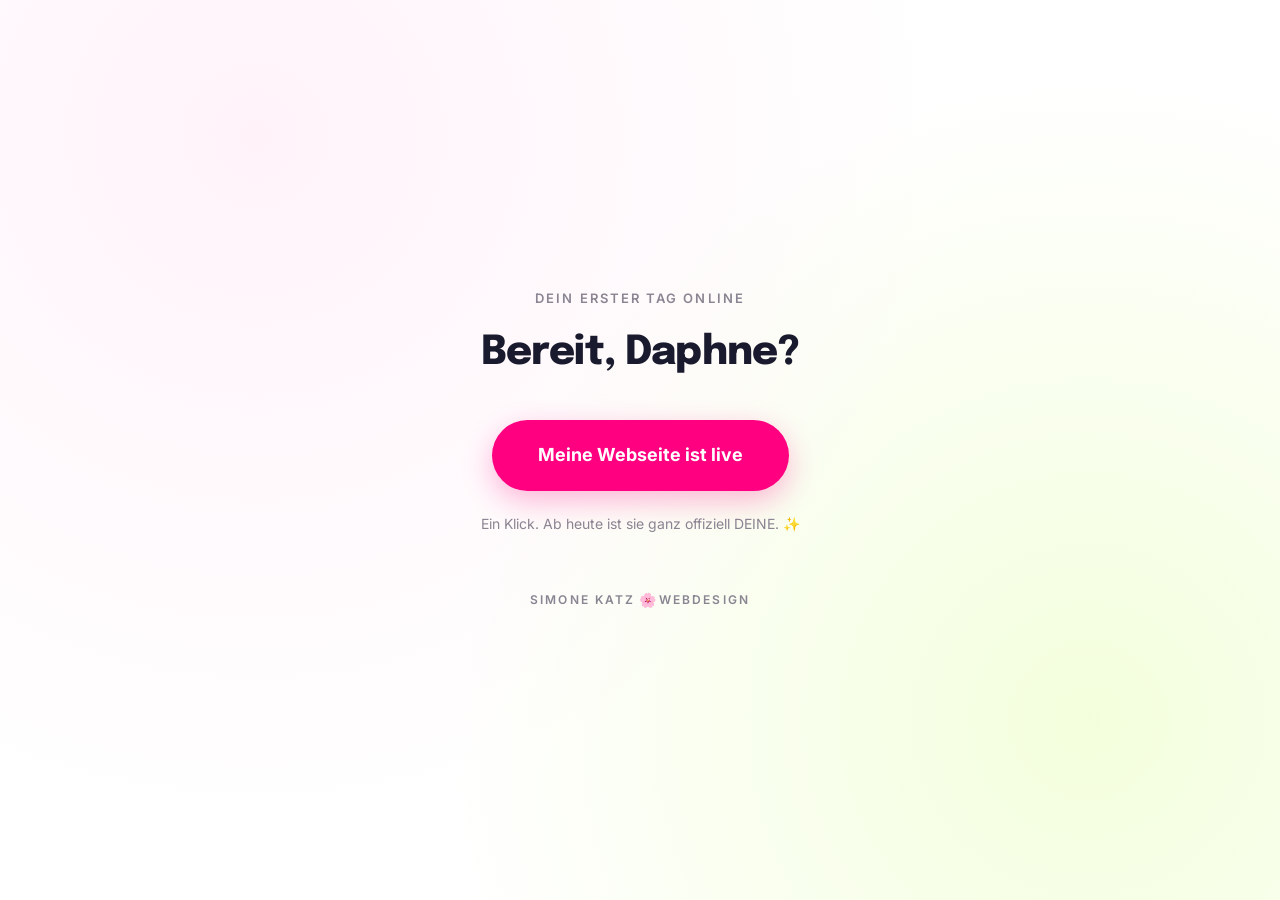
<file: daphne/index.html>
<!doctype html>
<html lang="de">
<head>
<meta charset="utf-8">
<meta name="viewport" content="width=device-width, initial-scale=1">
<meta name="robots" content="noindex, nofollow">
<title>Dein erster Tag online</title>
<link rel="preconnect" href="https://fonts.googleapis.com">
<link rel="preconnect" href="https://fonts.gstatic.com" crossorigin>
<link href="https://fonts.googleapis.com/css2?family=Epilogue:wght@500;700;800;900&family=Inter:wght@400;600;700;800&display=swap" rel="stylesheet">
<link rel="stylesheet" href="../tool/stil.css">
</head>
<body>

<script>
/* ============================================================
   DAPHNE BESTE  ·  KOSMETIK DAPHNE BESTE
   Stand 23.10.2026, von Simone freigegeben.
   Geschafft → Laptop → Zahlen → Danke (ohne Ausblick, ohne PDF), Schlusswort B freigegeben. Offen: Datum = Umstell-Tag prüfen.
   ============================================================ */

window.KUNDIN = {

  vorname: 'Daphne',
  firma: 'Kosmetik Daphne Beste',
  /* Umstell-Tag laut Plan: Zoom Do 29.10.2026, am Tag selbst prüfen */
  datum: '29. Oktober 2026',

  /* Link geht erst nach der DNS-Umstellung, danach einmal anklicken */
  domain: 'daphne-beste.de',
  domainLink: 'https://daphne-beste.de/',

  knopfText: 'Meine Webseite ist live',
  startHinweis: 'Ein Klick. Ab heute ist sie ganz offiziell DEINE. ✨',

  /* Simones Arbeitsplatz-Bühne, Daphnes Startseite (Stand 23.10.,
     Testadresse) perspektivisch in den Bildschirm eingepasst */
  hero: {
    bild: 'arbeitsplatz-v2.png',
    rahmen: false,
    name: 'KOSMETIK DAPHNE BESTE',
    satz: 'Deine Seite.\nAb heute für alle sichtbar.'
  },

  /* Wie bei Maria: „Stomp“ von The_Mountain (Pixabay) */
  musik: 'musik-anfang.mp3',
  musikSchluss: 'musik-schluss.mp3',
  musikLautstaerke: 0.5,

  /* TEIL 1 · Nur belegbare Zahlen, live auf der Seite geprüft 23.10.:
     „5,0 · über 50 Google-Bewertungen“, „20+ Jahre Erfahrung“,
     „0 € Hautberatung“, Termin-Knopf führt zur Online-Buchung (Salonkee).
     Keine genaue Bewertungsanzahl (Regel 6.10.). */
  hat: [
    { zahl: 50, anhang: '+', einheit: 'Google-Bewertungen, im Schnitt 5,0', sterne: true,
      text: 'Sie liest, wie es anderen Frauen bei dir ging.' },
    { zahl: 20, anhang: '+', einheit: 'Jahre Erfahrung',
      text: 'Sie spürt, dass ihre Haut bei dir in erfahrenen Händen ist.' },
    { zahl: 0, anhang: ' €', einheit: 'für die Hautberatung',
      text: 'Sie lernt dich kennen, bevor sie sich festlegt.' },
    { zahl: 24, anhang: '/7', einheit: 'online buchbar',
      text: 'Sie bucht rund um die Uhr, auch wenn du gerade arbeitest.' }
  ],

  hatSchluss: 'So entsteht Vertrauen, noch bevor ihr euch kennt.',

  /* Abgespeckt (Simone 23.10.2026): keine Folie 4 mit Ausblick,
     Daphne will selbst pflegen und nichts dazubuchen. */
  ohneAusblick: true,
  /* Kein „Als PDF speichern“ (Simone 23.10.) */
  ohnePdf: true,

  /* SCHLUSSWORT: Fassung B, von Simone gewählt 23.10.2026 */
  schlusswort: 'Danke für dein Vertrauen, Daphne!\nGanz viel Erfolg für dein Studio!'
};
</script>

<script src="../tool/werkzeug.js?v=20261023f"></script>
</body>
</html>
</file>
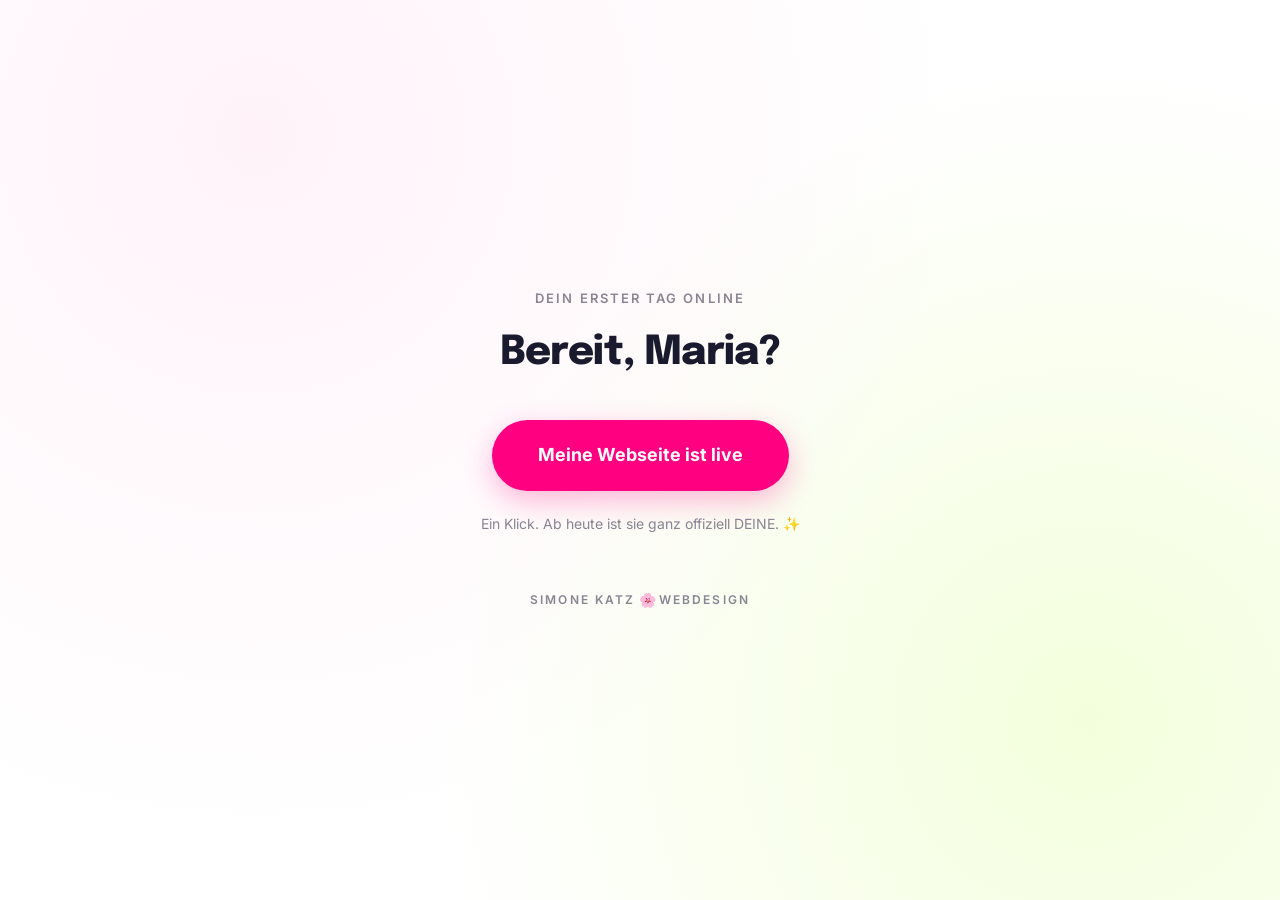
<file: maria/index.html>
<!doctype html>
<html lang="de">
<head>
<meta charset="utf-8">
<meta name="viewport" content="width=device-width, initial-scale=1">
<meta name="robots" content="noindex, nofollow">
<title>Dein erster Tag online</title>
<link rel="preconnect" href="https://fonts.googleapis.com">
<link rel="preconnect" href="https://fonts.gstatic.com" crossorigin>
<link href="https://fonts.googleapis.com/css2?family=Epilogue:wght@500;700;800;900&family=Inter:wght@400;600;700;800&display=swap" rel="stylesheet">
<link rel="stylesheet" href="../tool/stil.css">
</head>
<body>

<script>
/* ============================================================
   MARIA MOSCA  ·  MARY BEAUTY
   Hier drin steht ALLES, was diese Seite individuell macht.
   Für eine neue Kundin den Ordner VORLAGE kopieren und nur
   diesen Block austauschen. Am Aufbau ändert sich nie etwas.
   ============================================================ */

window.KUNDIN = {

  /* ---------- wer ---------- */
  vorname: 'Maria',
  firma: 'MARY BEAUTY',
  datum: '27. September 2026',

  /* ---------- ihre Adresse, direkt anklickbar ---------- */
  /* Echte Domain (Simone, 26.09.2026). Der Link funktioniert erst nach
     dem Domain-Umzug am 27.09.2026, danach einmal anklicken und prüfen. */
  domain: 'mary-beauty.com',
  domainLink: 'https://mary-beauty.com/',

  /* ---------- Startbildschirm ---------- */
  knopfText: 'Meine Webseite ist live',
  startHinweis: 'Ein Klick. Ab heute ist sie ganz offiziell DEINE. ✨',

  /* ---------- die Geburt der Seite ---------- */
  hero: {
    /* Bildschirmfoto der Startseite im gezeichneten Laptop.
       Das Mockup-Video ist bewusst raus (Simone, 19.09.2026):
       pro Kundin ein Video zu bauen ist zu aufwendig, und der
       dunkle Bildschirm-Moment funktioniert nur mit einem Bild. */
    /* Die ganze Szene: Schreibtisch, Tastatur, Hand, Tasse.
       Standbild aus Simones Mockup-Video (Sekunde 1,6).
       rahmen: false, weil der Laptop im Foto schon drin ist. */
    bild: 'arbeitsplatz.png',
    rahmen: false,
    /* Erst der Name groß, dann der Satz (Simone, 26.09.2026) */
    name: 'MARY BEAUTY',
    satz: 'Deine Seite.\nAb heute für alle sichtbar.'
  },

  /* ---------- Musik ----------
     Titel: „Stomp“ von The_Mountain (Pixabay), von Simone ausgewaehlt.
     Die Mitte ist bewusst herausgeschnitten, sie zog sich.
     musik        = Anfang, 3 Takte, läuft beim Klick zum Konfetti
     musikSchluss = Wirbel und der finale Klatscher, läuft unten
                    beim Schlusswort
     Auf jeden erkannten Schlag kommt ein Konfetti-Stoss.          */
  musik: 'musik-anfang.mp3',
  musikSchluss: 'musik-schluss.mp3',
  musikLautstaerke: 0.5,

  /* ============================================================
     TEIL 1  ·  MUT MACHEN
     Nur Zahlen, die belegbar sind.
     ============================================================ */

  /* Live geprüft am 26.09.2026: Google 15 (5,0), Beautinda 64 (5,0,
     „Top Rated"), 32 Leistungen mit Preis in der Preisliste der
     Webseite, Termin-Knopf führt zur Online-Buchung bei Beautinda.
     9 Looks laut Stand 24.09. */
  hat: [
    { zahl: 79, einheit: 'Bewertungen bei Beautinda und Google', sterne: true, siegel: 'Top Rated',
      text: 'Sie liest, wie es anderen Frauen bei dir ging. Überall im Schnitt 5,0.' },
    { zahl: 9, einheit: 'Looks auf deiner Webseite',
      text: 'Sie sieht vorher und nachher, was bei dir möglich ist.' },
    { zahl: 32, einheit: 'Leistungen mit Preis',
      text: 'Sie weiß vorher, was sie bekommt und was es kostet.' },
    { zahl: 24, anhang: '/7', einheit: 'online buchbar',
      text: 'Sie bucht rund um die Uhr, auch wenn du gerade arbeitest.' }
  ],

  hatSchluss: 'So entsteht Vertrauen, noch bevor ihr euch kennt.',

  /* ============================================================
     TEIL 2  ·  AUSBLICK
     Höchstens drei. Keine Preise. Steht bewusst ganz unten.
     ============================================================ */

  /* Folie 4, von Simone am 26.09.2026 freigegeben. Regeln dahinter:
     chronologisch, nur was Maria nicht selbst kann, nichts, was man
     „gleich hätte machen können". Marias Ziel: ACADEMY ausbauen.
     Anmeldeformular baut Simone kostenlos (war schon besprochen). */
  texte: {
    t3: 'Dein nächstes Kapitel',
    v3: 'Die MARY BEAUTY ACADEMY ist der nächste große Schritt. Workshop für Workshop. Bin natürlich gern mit dabei.'
  },

  /* Schlanke Fassung Z1 mit Effekt E3 (Simone, 26.09.2026). Die Details
     (Anmeldeformular kostenlos, Termine, Werbeseite, Mail) erzählt
     Simone im Abschlussgespräch, nicht auf der Folie. */
  ausblickStil: 'projekte',
  ausblickKicker: 'Die nächsten Projekte',
  ausblick: [
    { gross: true, wann: 'Sobald die Termine stehen', titel: 'Die ACADEMY auf deiner Seite',
      warum: 'Strategie, Anmeldung und eine Seite, die für deine Workshops wirbt.' },
    { wann: 'In etwa drei Monaten', titel: 'Zahlen, ausgewertet',
      warum: 'Welche Suchbegriffe dir Kundinnen bringen, und wo die Texte nachgeschärft werden.' },
    { wann: 'Passend zur ACADEMY', titel: 'Ein Rechner für die ACADEMY',
      warum: 'Interessentinnen sehen selbst, was ihnen die Ausbildung bringt.' }
  ],

  /* Keine Signatur auf Folie 4 (Simone, 26.09.2026): Folie 5 trägt
     schon „Simone Katz🌸 / Webdesign", sonst doppelt. */

  /* ============================================================
     SCHLUSSWORT
     ============================================================ */

  /* Von Simone am 26.09.2026 gewählt (Fassung B + ihr eigener Schlusssatz) */
  schlusswort: 'Kleines Geheimnis zum Schluss, Maria:\nDie schönsten Seiten entstehen mit Kundinnen wie dir.\nDanke für dein Vertrauen, deine Fragen und\ndeinen Mut bei der ACADEMY-Seite.\nHat riesen Spaß gemacht mit dir!\nGanz viel Erfolg für MARY BEAUTY!'
};
</script>

<script src="../tool/werkzeug.js?v=20260927b"></script>
</body>
</html>
</file>
<file: tool/stil.css>
/* ============================================================
   Dein erster Tag online — Aussehen
   Einmal gebaut, danach nicht mehr anfassen.
   Farben aus Simones Preis-Spickzettel (Pink / Lime / Mitternacht).

   Jedes bewegte Element hat hier einen Zweck:
   - Konfetti + Kirschblüten: der Moment, selbst ausgelöst
   - Zeitleiste füllt sich: der Weg wird sichtbar
   - Zahlen zählen hoch: das Gebündelte wächst vor den Augen
   - Ausblick zum Aufklappen: die Kundin entscheidet, was sie liest
   ============================================================ */

:root {
  --pink: #FF0080;
  --pink-hell: #FFF3F9;
  --pink-rand: #F6D3E6;
  --lime: #C6FF3D;
  --lime-hell: #F3FFDC;
  --nacht: #1A1A2E;
  --nacht-weich: #33334A;
  --grau: #5E5A66;
  --grau-hell: #8A8592;
  --papier: #FFFFFF;
  /* Fast weiß mit einem Hauch Mitternacht, bewusst KEIN Nude/Beige (Simone, 19.09.2026: "zu brav") */
  --papier-kuehl: #F8F8FB;
  --rand: #E6E6EE;

  /* Schrift: Epilogue für alles Große, Inter für Fließtext.
     Von Simone am 19.09.2026 aus 33 Schriften ausgewählt.
     Gabarito war ihr zu brav, Epilogue hat mehr Charakter. */
  --schrift-titel: 'Epilogue', 'Trebuchet MS', sans-serif;
  --schrift-text: 'Inter', -apple-system, BlinkMacSystemFont, 'Segoe UI', sans-serif;

  /* Zeiten des Laptop-Auftritts. Über den Regler-Kasten einstellbar
     (Vorschau mit ?regler an der Adresse), danach hier festschreiben. */
  /* Von Simone am 20.09.2026 über den Regler-Kasten eingestellt */
  --t-heran: 4.75s;       /* wie lange der Laptop von hinten nach vorn braucht */
  --t-wach-ab: 2.25s;     /* wann die Seite im Bildschirm erwacht */
  --t-wach: 1.5s;         /* wie lange das Erwachen dauert */
  --t-glanz-ab: 3s;       /* wann der Lichtstreifen kommt */
  --t-name-ab: 4.5s;     /* wann der Firmenname neben dem Laptop kommt */
  --t-satz-ab: 6s;     /* wann Strich und Satz darunter kommen */

  /* Wie lange eine Folie in die nächste überblendet.
     Simone am 20.09.2026: der Wechsel dauerte "viel zu lange".
     Vorher 1,1s, von ihr selbst auf 0,55s gezogen. */
  --t-wechsel: 0.7s;
}

* { box-sizing: border-box; margin: 0; padding: 0; }

/* Es ist ein Film, keine Seite (Simone, 20.09.2026). Gescrollt wird
   nichts mehr, die Folien blenden übereinander. */
html, body { height: 100%; overflow: hidden; }

body {
  font-family: var(--schrift-text);
  color: var(--nacht);
  background: var(--papier);
  line-height: 1.6;
  -webkit-font-smoothing: antialiased;
}

/* Alles Grosse trägt Epilogue, der Fliesstext bleibt ruhig */
.start-satz,
.jubel-satz,
.jubel-firma,
.block-titel,
.hat-zahl,
.hat-schluss,
.idee-titel,
.schluss-text,
.schluss-name {
  font-family: var(--schrift-titel);
}

/* ============================================================
   Konfetti-Leinwand und fallende Kirschblüten
   ============================================================ */

#konfetti {
  position: fixed;
  inset: 0;
  width: 100%;
  height: 100%;
  pointer-events: none;
  z-index: 60;
}

/* Dauerhaft fallende Kirschblüten im Hintergrund sind bewusst raus
   (Simone, 19.09.2026): eine einzelne Blüte, die vorbeisegelt, wirkt
   zufällig statt festlich. Blüten fliegen nur noch im Konfetti mit. */

/* ============================================================
   Fortschrittsbalken oben: zeigt, die wievielte Folie läuft
   ============================================================ */

#fortschritt {
  position: fixed;
  top: 0;
  left: 0;
  height: 4px;
  width: 0;
  background: linear-gradient(90deg, var(--pink), var(--lime));
  z-index: 70;
  transition: width 0.5s cubic-bezier(0.22, 0.61, 0.36, 1);
}

/* ============================================================
   Startbildschirm
   ============================================================ */

#start {
  position: relative;
  z-index: 2;
  min-height: 100vh;
  min-height: 100dvh;
  display: flex;
  flex-direction: column;
  align-items: center;
  justify-content: center;
  text-align: center;
  padding: 48px 16px;
  background:
    radial-gradient(circle at 20% 15%, var(--pink-hell) 0%, transparent 55%),
    radial-gradient(circle at 85% 80%, var(--lime-hell) 0%, transparent 50%),
    var(--papier);
}

#start.weg { display: none; }

.start-blume {
  font-size: 44px;
  line-height: 1;
  margin-bottom: 28px;
  animation: wippen 3.4s ease-in-out infinite;
}

/* Simones Marke, signiert den Startbildschirm unten.
   Eine Kirschblüte allein erkennt niemand als ihr Zeichen,
   erst mit Name und Leistung daneben wird sie lesbar. */
.start-marke {
  margin-top: 54px;
  font-size: 12px;
  font-weight: 600;
  letter-spacing: 0.18em;
  text-transform: uppercase;
  color: var(--grau-hell);
  white-space: nowrap;
}

.start-marke .blume {
  font-size: 14px;
  letter-spacing: 0;
  margin: 0 3px;
  vertical-align: -1px;
}

@keyframes wippen {
  0%, 100% { transform: translateY(0) rotate(-4deg); }
  50%      { transform: translateY(-9px) rotate(4deg); }
}

.start-zeile {
  font-size: 13px;
  font-weight: 600;
  letter-spacing: 0.16em;
  text-transform: uppercase;
  color: var(--grau-hell);
  margin-bottom: 20px;
}

.start-satz {
  font-size: clamp(24px, 5.2vw, 40px);
  font-weight: 800;
  letter-spacing: -0.02em;
  line-height: 1.22;
  text-wrap: balance;
  max-width: 17ch;
  margin-bottom: 42px;
}

.knopf-los {
  position: relative;
  display: inline-block;
  font: inherit;
  font-size: 18px;
  font-weight: 700;
  color: #FFFFFF;
  background: var(--pink);
  border: 0;
  border-radius: 999px;
  padding: 21px 46px;
  cursor: pointer;
  box-shadow: 0 10px 30px rgba(255, 0, 128, 0.28);
  transition: transform 0.18s ease, box-shadow 0.18s ease;
}

/* Pulsierender Ring: zeigt, dass hier geklickt werden will */
.knopf-los::after {
  content: '';
  position: absolute;
  inset: -6px;
  border-radius: 999px;
  border: 2px solid var(--pink);
  opacity: 0;
  animation: puls 2.4s ease-out infinite;
  pointer-events: none;
}

@keyframes puls {
  0%   { transform: scale(0.96); opacity: 0.7; }
  70%  { transform: scale(1.14); opacity: 0; }
  100% { opacity: 0; }
}

.knopf-los:hover,
.knopf-los:focus-visible {
  transform: translateY(-2px);
  box-shadow: 0 14px 36px rgba(255, 0, 128, 0.36);
}

.knopf-los:active { transform: translateY(0); }

.start-hinweis {
  font-size: 14px;
  color: var(--grau-hell);
  margin-top: 22px;
}

/* ============================================================
   Seite nach dem Klick
   ============================================================ */

#seite[hidden] { display: none; }
#seite { position: fixed; inset: 0; z-index: 2; }

.bahn {
  max-width: 740px;
  margin: 0 auto;
  padding: 0 20px;
}

/* ============================================================
   Die Folien: liegen übereinander, immer nur eine ist zu sehen.
   Der Wechsel blendet weich, nie hart (Simone, 19.09.2026).
   ============================================================ */

/* Mittig, aber nie oben abgeschnitten: Ist der Inhalt höher als der
   Bildschirm, beginnt er oben (margin auto statt align-items center,
   gefunden 26.09.2026, Überschrift auf Folie 3 war abgeschnitten). */
.folie > * { margin-top: auto; margin-bottom: auto; }

.folie {
  position: absolute;
  inset: 0;
  display: flex;
  align-items: flex-start;
  justify-content: center;
  overflow-y: auto;
  opacity: 0;
  visibility: hidden;
  transform: translateY(22px);
  transition: opacity var(--t-wechsel) cubic-bezier(0.22, 0.61, 0.36, 1),
              transform var(--t-wechsel) cubic-bezier(0.22, 0.61, 0.36, 1),
              visibility 0s linear var(--t-wechsel);
}

.folie.aktiv {
  opacity: 1;
  visibility: visible;
  transform: none;
  transition: opacity var(--t-wechsel) cubic-bezier(0.22, 0.61, 0.36, 1),
              transform var(--t-wechsel) cubic-bezier(0.22, 0.61, 0.36, 1),
              visibility 0s;
}

/* Etwas Luft unten, damit die Steuerleiste nichts verdeckt */
.folie-innen {
  width: 100%;
  padding: 40px 0 104px;
}

.folie--jubel  { background: radial-gradient(circle at 50% 0%, var(--pink-hell) 0%, transparent 64%), var(--papier); text-align: center; }
.folie--buehne { background: var(--nacht); }
.folie--nacht  { background: var(--nacht); color: #FFFFFF; }
.folie--hell   { background: var(--papier-kuehl); }
.folie--schluss{ background: var(--papier); text-align: center; }

/* ============================================================
   Jubel-Kopf
   ============================================================ */

/* Die erste Folie zeigt bewusst NUR "Geschafft" (Simone, 19.09.2026).
   Der Laptop kommt als eigene Folie danach. */

.jubel-datum {
  font-size: 13px;
  font-weight: 600;
  letter-spacing: 0.16em;
  text-transform: uppercase;
  color: var(--pink);
  margin-bottom: 18px;
}

.jubel-satz {
  font-size: clamp(38px, 10vw, 96px);
  font-weight: 800;
  letter-spacing: -0.03em;
  line-height: 1.1;
  text-wrap: balance;
  margin: 0 auto 16px;
  max-width: 14ch;
}

/* Schlag auf den Takt: sitzt genau auf jedem Klatscher der Musik */
.jubel-satz.schlag { animation: schlag 0.3s cubic-bezier(0.3, 1.4, 0.4, 1); }

@keyframes schlag {
  0%   { transform: scale(1); }
  32%  { transform: scale(1.055); }
  100% { transform: scale(1); }
}

/* Firmenname schreibt sich Buchstabe für Buchstabe */
.jubel-firma {
  font-size: clamp(20px, 4.4vw, 34px);
  font-weight: 700;
  letter-spacing: 0.04em;
  color: var(--nacht);
  text-wrap: balance;
  max-width: 26ch;
  margin: 0 auto;
  min-height: 1.6em;
}

.jubel-firma .buchstabe {
  opacity: 0;
  animation: auftauchen 0.4s ease forwards;
}

@keyframes auftauchen {
  from { opacity: 0; transform: translateY(8px); }
  to   { opacity: 1; transform: none; }
}

.jubel-cursor {
  display: inline-block;
  width: 2px;
  height: 1em;
  background: var(--pink);
  vertical-align: text-bottom;
  animation: blinken 0.9s step-end infinite;
}

@keyframes blinken { 50% { opacity: 0; } }

.jubel-adresse {
  display: inline-block;
  margin-top: 30px;
  font-size: 15px;
  font-weight: 600;
  color: var(--nacht);
  text-decoration: none;
  border-bottom: 2px solid var(--lime);
  padding-bottom: 3px;
  transition: color 0.18s ease, border-color 0.18s ease;
}

.jubel-adresse:hover { color: var(--pink); border-bottom-color: var(--pink); }

/* ============================================================
   Die Geburt der Seite: der Laptop fährt heran
   Dunkle Bühne (Simone, 19.09.2026): auf Weiß wirkte er flach.
   Leitet ausserdem sauber in die nächste Folie über, die ebenfalls
   dunkel ist.
   ============================================================ */

.geraet {
  position: relative;
  perspective: 1800px;
  margin: 0 auto;
  max-width: none;
  min-height: 100vh;
  min-height: 100dvh;
  /* Text links, Laptop rechts (Simone, 19.09.2026). Am Handy untereinander. */
  display: flex;
  flex-direction: row-reverse;
  align-items: center;
  justify-content: center;
  gap: 3vw;
  padding: 16px 3vw;
}

/* Die Geburt der Seite, in drei Stufen (Simone, 19.09.2026: "mehr Dramatik"):
   1. Der Laptop steht klein und weit hinten und fährt nach vorn
   2. Dabei klappt der Deckel auf, der Bildschirm bleibt noch dunkel
   3. Erst vorne angekommen erwacht die Seite, dann der Lichtstreifen */

.laptop {
  position: relative;
  margin: 0;
  transform: scale(0.34) translateY(120px);
  opacity: 0;
  filter: blur(7px);
  transform-style: preserve-3d;
  will-change: transform, opacity, filter;
}

/* Kommt klein, unscharf und weit hinten herein und fährt langsam
   nach vorn, bis sie scharf und groß davorsteht. */
.laptop.auf {
  animation: heranfahren var(--t-heran) cubic-bezier(0.16, 0.84, 0.22, 1) forwards;
}

@keyframes heranfahren {
  0%   { transform: scale(0.34) translateY(120px); opacity: 0; filter: blur(7px); }
  22%  { opacity: 1; }
  70%  { filter: blur(1.5px); }
  100% { transform: scale(1) translateY(0); opacity: 1; filter: blur(0); }
}

/* Das Aufklappen des Deckels ist bewusst raus (Simone, 19.09.2026):
   Es las sich als "fährt von unten hoch" und übertönte das
   Heranfahren. Jetzt gibt es nur noch EINE Bewegung. */
.laptop-deckel {
  position: relative;
  border-radius: 14px 14px 4px 4px;
  padding: 11px 11px 26px;
  background: linear-gradient(165deg, #2A2A42 0%, var(--nacht) 58%, #101021 100%);
  box-shadow: 0 34px 78px rgba(0, 0, 0, 0.45);
}

/* Die Seite erwacht MITTEN im Heranfahren, nicht danach.
   Sonst steht der dunkle Bildschirm zu lange still (Simone, 19.09.2026). */
.laptop-schirm video,
.laptop-schirm img { opacity: 0; }

.laptop.auf .laptop-schirm video,
.laptop.auf .laptop-schirm img {
  animation: erwachen var(--t-wach) ease var(--t-wach-ab) forwards;
}

@keyframes erwachen {
  from { opacity: 0; }
  to   { opacity: 1; }
}

/* Kamerapunkt oben mittig */
.laptop-deckel::before {
  content: '';
  position: absolute;
  top: 5px;
  left: 50%;
  transform: translateX(-50%);
  width: 5px;
  height: 5px;
  border-radius: 50%;
  background: #4A4A63;
}

/* Markenschriftzug unter dem Bildschirm */
.laptop-deckel::after {
  content: 'simone katz';
  position: absolute;
  bottom: 7px;
  left: 50%;
  transform: translateX(-50%);
  font-size: 9px;
  font-weight: 600;
  letter-spacing: 0.24em;
  color: rgba(255, 255, 255, 0.28);
}

.laptop-schirm {
  position: relative;
  aspect-ratio: 16 / 10;
  border-radius: 6px;
  overflow: hidden;
  background: #000000;
}

.laptop-schirm video,
.laptop-schirm img {
  width: 100%;
  height: 100%;
  object-fit: cover;
  display: block;
}

/* Ein Lichtstreifen wischt einmal über den Bildschirm */
.laptop-glanz {
  position: absolute;
  inset: 0;
  pointer-events: none;
  background: linear-gradient(105deg, transparent 38%, rgba(255, 255, 255, 0.4) 50%, transparent 62%);
  transform: translateX(-120%);
}

.laptop.auf .laptop-glanz {
  animation: wischen 1.4s ease-out var(--t-glanz-ab) 1;
}

@keyframes wischen {
  to { transform: translateX(120%); }
}

.laptop-fuss {
  height: 13px;
  margin: 0 -22px;
  border-radius: 0 0 13px 13px;
  background: linear-gradient(180deg, #24243A 0%, #14142A 100%);
  box-shadow: 0 16px 34px rgba(0, 0, 0, 0.4);
}

.laptop-fuss::after {
  content: '';
  position: absolute;
  left: 50%;
  transform: translateX(-50%);
  bottom: 6px;
  width: 88px;
  height: 4px;
  border-radius: 0 0 6px 6px;
  background: #0C0C1C;
}

.laptop.auf .laptop-fuss { animation: auftauchen 0.6s ease 1.4s forwards; }

/* Der Text kommt erst, wenn der Laptop steht, und ganz sanft. */
.laptop.auf ~ .laptop-untertitel {
  animation: textkommt 1.6s cubic-bezier(0.22, 0.61, 0.36, 1) forwards;
  animation-delay: calc(var(--t-heran) - 0.4s);
}

@keyframes textkommt {
  from { opacity: 0; transform: translateY(14px); }
  to   { opacity: 1; transform: none; }
}

/* Liegt auf der abgedunkelten Fläche des Fotos, damit das Bild die
   volle Bildschirmhöhe bekommt (Simone, 19.09.2026). */
/* Bewusst zweite Geige: Der Star ist die Webseite im Laptop
   (Simone, 19.09.2026). Lauter als vorher, aber nie lauter als das Bild. */
/* Erst das Bild, dann der Text (Simone, 19.09.2026). */
.laptop-untertitel {
  opacity: 0;
  flex: 0 1 23%;
  min-width: 0;
  margin: 0;
  text-align: left;
  font-size: clamp(16px, 1.45vw, 23px);
  font-weight: 600;
  line-height: 1.45;
  color: rgba(255, 255, 255, 0.82);
  /* Nie ein einzelnes Wort allein in der letzten Zeile (Simones Regel) */
  text-wrap: balance;
}

/* Variante B mit Strich (Simone, 26.09.2026): Name groß in Lime,
   kurzer pinker Strich, Satz in Weiß. Der Name kommt zuerst,
   Strich und Satz folgen zügig. */
.laptop-untertitel.gestuft { flex-basis: 30%; }
.laptop.auf ~ .laptop-untertitel.gestuft { animation: none; opacity: 1; }

.lu-name,
.lu-strich,
.lu-satz { display: block; opacity: 0; }

.lu-name {
  font-family: var(--schrift-titel);
  font-weight: 900;
  font-size: clamp(30px, 4.4vw, 74px);
  line-height: 1;
  letter-spacing: -0.01em;
  color: var(--lime);
}

.lu-strich {
  width: 48px;
  height: 4px;
  margin: 0.55em 0 0.5em;
  background: var(--pink);
  font-size: clamp(16px, 2vw, 30px);
}

/* Satz in der ruhigen Textschrift, damit der Name vorn steht
   (Simone, 26.09.2026, Variante 2). Zeilenumbruch per \n in hero.satz. */
.lu-satz {
  font-family: var(--schrift-text);
  font-weight: 600;
  white-space: pre-line;
  font-size: clamp(16px, 2vw, 30px);
  line-height: 1.3;
  color: #FFFFFF;
  text-wrap: balance;
}

.laptop.auf ~ .laptop-untertitel .lu-name {
  animation: textkommt 1.1s cubic-bezier(0.22, 0.61, 0.36, 1) forwards;
  animation-delay: var(--t-name-ab);
}
.laptop.auf ~ .laptop-untertitel .lu-strich {
  animation: textkommt 0.6s ease forwards;
  animation-delay: calc(var(--t-satz-ab) - 0.1s);
}
.laptop.auf ~ .laptop-untertitel .lu-satz {
  animation: textkommt 1.1s cubic-bezier(0.22, 0.61, 0.36, 1) forwards;
  animation-delay: var(--t-satz-ab);
}

/* Material mit eigenem Geräterahmen (Mockup-Video):
   unser Laptop fällt weg, das Aufklappen bleibt. */
.laptop.ohne-rahmen .laptop-deckel {
  padding: 0;
  background: transparent;
  border-radius: 16px;
  box-shadow: 0 30px 70px rgba(26, 26, 46, 0.26);
  overflow: hidden;
}

.laptop.ohne-rahmen .laptop-deckel::before,
.laptop.ohne-rahmen .laptop-deckel::after,
.laptop.ohne-rahmen .laptop-fuss { display: none; }

.laptop.ohne-rahmen .laptop-deckel {
  display: flex;
  justify-content: center;
}

.laptop.ohne-rahmen .laptop-schirm {
  display: inline-block;
  position: relative;
  aspect-ratio: auto;
  border-radius: 16px;
  background: var(--nacht);
}

/* Weicher Übergang nach Mitternacht an ALLEN Kanten (Simone, 19.09.2026).
   Oben verschwindet dadurch der fremde Rohr-Hintergrund, links läuft die
   harte Schnittkante aus. Gelöst über eine Maske direkt am Bild, damit
   die Ränder immer exakt am Foto sitzen. */
.laptop.ohne-rahmen .laptop-schirm video,
.laptop.ohne-rahmen .laptop-schirm img {
  -webkit-mask-image:
    linear-gradient(to bottom, transparent 0%, #000 20%, #000 80%, transparent 100%),
    linear-gradient(to right, transparent 0%, #000 16%, #000 94%, transparent 100%);
  -webkit-mask-composite: source-in;
  mask-image:
    linear-gradient(to bottom, transparent 0%, #000 20%, #000 80%, transparent 100%),
    linear-gradient(to right, transparent 0%, #000 16%, #000 94%, transparent 100%);
  mask-composite: intersect;
}

/* Beim Mockup-Video gibt es keine schwarze Bildschirmfläche, in die
   hinein die Seite erwachen könnte. Ohne diese Regel entsteht dort
   ein weißes Loch, statt Dunkelheit (gefunden 19.09.2026).
   Deshalb ist das Material hier von Anfang an sichtbar, die Dramatik
   trägt allein das Heranfahren. */
.laptop.ohne-rahmen .laptop-schirm video,
.laptop.ohne-rahmen .laptop-schirm img {
  opacity: 1;
  animation: none !important;
}

/* Das Foto muss IMMER ganz zu sehen sein, mit Tastatur und Hand
   (Simone, 19.09.2026). Deshalb an die Bildschirmhöhe gebunden,
   nicht an die Breite. Sonst läuft es unten aus dem Bild. */
.laptop.ohne-rahmen .laptop-schirm video,
.laptop.ohne-rahmen .laptop-schirm img {
  height: auto;
  max-height: 100vh;
  max-height: 100dvh;
  width: auto;
  max-width: 100vw;
  margin: 0 auto;
  object-fit: contain;
}

/* ============================================================
   Abschnitte allgemein
   ============================================================ */

.block-nummer {
  display: inline-block;
  font-size: 12px;
  font-weight: 700;
  letter-spacing: 0.14em;
  text-transform: uppercase;
  color: var(--pink);
  margin-bottom: 10px;
}

.folie--nacht .block-nummer { color: var(--lime); }

.block-titel {
  font-size: clamp(23px, 4.6vw, 32px);
  font-weight: 800;
  letter-spacing: -0.02em;
  line-height: 1.22;
  text-wrap: balance;
  margin-bottom: 10px;
}

.block-vorspann {
  font-size: 16px;
  color: var(--grau);
  text-wrap: pretty;
  max-width: 54ch;
  margin-bottom: 34px;
}

.folie--nacht .block-vorspann { color: #C9C9D6; }

/* Die Zeitleiste (Chronik der Zusammenarbeit) und die Liste
   "Was deine Seite jetzt kann" sind am 19.09.2026 ersatzlos
   gestrichen worden. Simone: "Teil 1 ist mit der Liveschaltung
   hinter uns." Ihre Regel dazu steht in context/business.md. */

/* ============================================================
   Teil 1: was sie hat, Zahlen zählen hoch
   ============================================================ */

/* Vier Kacheln als zwei mal zwei (Simone, 26.09.2026) */
.hat {
  list-style: none;
  display: grid;
  grid-template-columns: repeat(2, minmax(0, 1fr));
  gap: 14px;
  align-items: stretch;
}

/* Pinker Rahmen um jede Kachel (Simone, 20.09.2026).
   Die Kacheln stellen sich nacheinander hin, erst danach laufen
   die Zahlen los. Vorher zählten sie schon, während die Folie noch
   aufblendete, und das las sich unruhig. */
.hat li {
  display: flex;
  flex-direction: column;
  background: rgba(255, 255, 255, 0.06);
  border: 1.5px solid var(--pink);
  border-radius: 16px;
  padding: 24px 22px;
  opacity: 0;
  transform: translateY(16px);
}

.hat li.da {
  animation: kachelKommt 0.55s cubic-bezier(0.22, 0.61, 0.36, 1) forwards;
}

@keyframes kachelKommt {
  to { opacity: 1; transform: none; }
}

.hat-zahl {
  font-size: 40px;
  font-weight: 800;
  letter-spacing: -0.035em;
  line-height: 1.02;
  color: var(--lime);
  margin-bottom: 4px;
  font-variant-numeric: tabular-nums;
}

.hat-einheit {
  font-size: 13px;
  font-weight: 600;
  letter-spacing: 0.1em;
  text-transform: uppercase;
  color: rgba(255, 255, 255, 0.62);
  margin-bottom: 10px;
  text-wrap: balance;
}

.hat-text {
  font-size: 15px;
  color: #FFFFFF;
  text-wrap: pretty;
}

.hat-kopf {
  display: flex;
  align-items: center;
  flex-wrap: wrap;
  gap: 6px 14px;
  margin-bottom: 4px;
}

.hat-kopf .hat-zahl { margin-bottom: 0; }

/* Siegel von außen, z. B. „Top Rated" bei Beautinda */
.hat-siegel {
  font-size: 11px;
  font-weight: 700;
  letter-spacing: 0.08em;
  text-transform: uppercase;
  background: var(--pink);
  color: #FFFFFF;
  padding: 4px 9px;
  border-radius: 4px;
}

/* Sterne neben der Zahl, in Weiß (Simone, 26.09.2026) */
.sterne {
  display: flex;
  gap: 3px;
  font-size: 16px;
  line-height: 1;
  color: #FFFFFF;
}

.sterne span {
  opacity: 0;
  transform: scale(0.4);
  transition: opacity 0.3s ease, transform 0.3s ease;
}

.sterne.an span { opacity: 1; transform: none; }
.sterne.an span:nth-child(1) { transition-delay: 0.05s; }
.sterne.an span:nth-child(2) { transition-delay: 0.14s; }
.sterne.an span:nth-child(3) { transition-delay: 0.23s; }
.sterne.an span:nth-child(4) { transition-delay: 0.32s; }
.sterne.an span:nth-child(5) { transition-delay: 0.41s; }

/* Schlusskasten in Lime mit dunkler Schrift (Simone, 26.09.2026,
   vorher dunkel mit Lime-Kante, war ihr zu dunkel) */
.hat-schluss {
  margin-top: 24px;
  padding: 22px 26px;
  background: var(--lime);
  border-radius: 14px;
  font-size: 19px;
  font-weight: 800;
  line-height: 1.45;
  text-wrap: balance;
  color: var(--nacht);
}

/* ============================================================
   Teil 3: Ausblick zum Aufklappen
   ============================================================ */

.ausblick { list-style: none; display: grid; gap: 12px; counter-reset: idee; }

.ausblick > li {
  counter-increment: idee;
  background: var(--papier);
  border: 1px solid var(--rand);
  border-radius: 16px;
  overflow: hidden;
  transition: border-color 0.2s ease, box-shadow 0.2s ease;
}

.ausblick > li:has(.idee-knopf[aria-expanded="true"]) {
  border-color: var(--pink-rand);
  box-shadow: 0 6px 22px rgba(255, 0, 128, 0.08);
}

.idee-knopf {
  width: 100%;
  font: inherit;
  text-align: left;
  background: transparent;
  border: 0;
  padding: 19px 20px;
  cursor: pointer;
  display: grid;
  grid-template-columns: 32px 1fr 22px;
  gap: 14px;
  align-items: center;
}

.idee-knopf::before {
  content: counter(idee);
  width: 30px;
  height: 30px;
  border-radius: 50%;
  background: var(--nacht);
  color: #FFFFFF;
  display: grid;
  place-items: center;
  font-size: 14px;
  font-weight: 700;
  line-height: 1;
}

.idee-titel {
  font-size: 17px;
  font-weight: 700;
  text-wrap: balance;
}

.idee-pfeil {
  font-size: 13px;
  color: var(--pink);
  transition: transform 0.25s ease;
  justify-self: end;
}

.idee-knopf[aria-expanded="true"] .idee-pfeil { transform: rotate(180deg); }

.idee-inhalt {
  display: grid;
  grid-template-rows: 0fr;
  transition: grid-template-rows 0.3s ease;
}

.idee-inhalt.offen { grid-template-rows: 1fr; }

.idee-inhalt > div { overflow: hidden; }

.idee-text {
  padding: 0 20px 20px 66px;
  font-size: 15px;
  color: var(--grau);
  text-wrap: pretty;
}

.ausblick-nachsatz {
  margin-top: 24px;
  font-size: 15px;
  color: var(--grau-hell);
  text-wrap: pretty;
}

/* ---- Folie 4, Erweiterungen (Simone, 26.09.2026, Maria) ---- */
.idee-kopf { display: block; }
.idee-wann {
  display: block;
  font-size: 11px;
  font-weight: 700;
  letter-spacing: 0.12em;
  text-transform: uppercase;
  color: var(--pink);
  margin-bottom: 3px;
}
.idee-neu {
  display: inline-block;
  font-family: var(--schrift-text);
  font-size: 10px;
  font-weight: 700;
  letter-spacing: 0.12em;
  background: var(--pink);
  color: #FFFFFF;
  padding: 3px 7px;
  border-radius: 4px;
  margin-left: 10px;
  vertical-align: middle;
}

/* Hauptpunkt hervorgehoben: pinker Rahmen, pinke Nummer */
.ausblick > li.gross, .ausblick > li.gross:has(.idee-knopf[aria-expanded="true"]) { border: 2px solid var(--pink); }
.ausblick > li.gross .idee-knopf::before { background: var(--pink); }
.ausblick > li.gross .idee-titel { font-size: 20px; }

/* Bausteine mit Lime-Häkchen */
.idee-bausteine {
  list-style: none;
  margin: 12px 0 0;
  padding: 0;
  display: grid;
  grid-template-columns: repeat(2, minmax(0, 1fr));
  gap: 8px 18px;
}
.idee-bausteine li {
  display: flex;
  gap: 10px;
  align-items: flex-start;
  font-size: 14.5px;
  font-weight: 600;
  line-height: 1.45;
  color: var(--nacht);
}
.idee-bausteine li::before {
  content: '✓';
  flex: none;
  width: 20px;
  height: 20px;
  border-radius: 50%;
  background: var(--lime);
  color: var(--nacht);
  font-size: 12px;
  font-weight: 800;
  display: grid;
  place-items: center;
  margin-top: 1px;
}

/* Rechner-Karte: dunkel, Lime-Rahmen, kleine bewegte Vorschau */
.ausblick > li.rechner, .ausblick > li.rechner:has(.idee-knopf[aria-expanded="true"]) { background: var(--nacht); border: 2px solid var(--lime); }
.ausblick > li.rechner .idee-knopf::before { background: var(--lime); color: var(--nacht); }
.ausblick > li.rechner .idee-titel { color: #FFFFFF; }
.ausblick > li.rechner .idee-wann { color: var(--lime); }
.ausblick > li.rechner .idee-text { color: #D6D6E2; }
.idee-mit-mini { display: flex; gap: 18px; align-items: center; padding-right: 20px; }
.idee-mit-mini .idee-text { flex: 1; min-width: 0; }
.mini-rechner {
  flex: none;
  width: 210px;
  margin-bottom: 20px;
  background: #FFFFFF;
  border-radius: 12px;
  padding: 14px 14px 12px;
  color: var(--nacht);
  box-shadow: 6px 6px 0 var(--pink);
}
.mr-frage { font-size: 10px; font-weight: 700; letter-spacing: 0.1em; text-transform: uppercase; color: #777777; }
.mr-spur { position: relative; height: 6px; background: #EEEEEE; border-radius: 3px; margin: 11px 0 14px; }
.mr-fill { position: absolute; left: 0; top: 0; bottom: 0; width: 20%; background: var(--pink); border-radius: 3px; animation: mrSchieb 4s ease-in-out infinite; }
.mr-knopf { position: absolute; top: 50%; left: 20%; width: 18px; height: 18px; margin: -9px 0 0 -9px; border-radius: 50%; background: var(--pink); border: 3px solid #FFFFFF; box-shadow: 0 1px 4px rgba(0, 0, 0, 0.3); animation: mrKnopf 4s ease-in-out infinite; }
@keyframes mrSchieb { 0%, 10% { width: 20%; } 50%, 90% { width: 78%; } 100% { width: 20%; } }
@keyframes mrKnopf  { 0%, 10% { left: 20%; }  50%, 90% { left: 78%; }  100% { left: 20%; } }
.mr-ergebnis { font-family: var(--schrift-titel); font-weight: 900; font-size: 26px; line-height: 1; text-transform: uppercase; }
.mr-ergebnis span { color: var(--pink); }
.mr-klein { font-size: 10px; color: #999999; margin-top: 6px; }

/* ---- Stil „projekte" (Z1 + Effekt E3, Simone 26.09.2026) ---- */
.projekte-kicker {
  display: flex;
  align-items: center;
  gap: 12px;
  margin: 0 0 12px;
  font-size: 13px;
  font-weight: 800;
  letter-spacing: 0.14em;
  text-transform: uppercase;
  color: var(--nacht);
}
.projekte-linie { flex: 1; height: 1.5px; background: var(--pink); transform-origin: left; }
.ausblick.projekte { counter-reset: none; }
.ausblick.projekte > li {
  display: grid;
  grid-template-columns: 34px 1fr auto;
  gap: 18px;
  align-items: center;
  padding: 18px 24px;
  background: #FFFFFF;
  border: 1px solid #F6C6DD;
  border-radius: 16px;
  overflow: visible;
}
.ausblick.projekte > li.haupt { border: 2px solid var(--pink); padding: 22px 24px; }
.pj-nr { width: 34px; height: 34px; border-radius: 50%; background: var(--nacht); color: #FFFFFF; display: grid; place-items: center; font-weight: 700; font-size: 15px; }
.haupt .pj-nr { background: var(--pink); }
.pj-titel { font-family: var(--schrift-titel); font-weight: 800; font-size: 20px; line-height: 1.2; text-wrap: balance; }
.haupt .pj-titel { font-size: 23px; }
.pj-text { font-size: 15px; color: var(--grau); margin-top: 4px; text-wrap: pretty; }
.pj-wann { font-size: 12px; font-weight: 700; letter-spacing: 0.1em; text-transform: uppercase; color: var(--pink); white-space: nowrap; text-align: right; }

/* Einflug: Linie zieht sich, Container gleiten nacheinander herein,
   danach leuchtet der Hauptpunkt zweimal pink auf */
.projekte-kicker.los .projekte-linie { animation: pjLinie 0.9s ease-out both; }
.ausblick.projekte.los > li { animation: pjRein 0.8s cubic-bezier(0.22, 0.61, 0.36, 1) both; }
.ausblick.projekte.los > li:nth-child(1) { animation-delay: 0.5s; }
.ausblick.projekte.los > li:nth-child(2) { animation-delay: 0.9s; }
.ausblick.projekte.los > li:nth-child(3) { animation-delay: 1.3s; }
.ausblick.projekte.los > li.haupt:nth-child(1) { animation: pjRein 0.8s cubic-bezier(0.22, 0.61, 0.36, 1) 0.5s both, pjPuls 1.6s ease-in-out 2.3s 2; }
@keyframes pjLinie { from { transform: scaleX(0); } to { transform: scaleX(1); } }
@keyframes pjRein { from { opacity: 0; transform: translateX(60px); } to { opacity: 1; transform: none; } }
@keyframes pjPuls { 0%, 100% { box-shadow: 0 0 0 0 rgba(255, 0, 128, 0); } 50% { box-shadow: 0 0 0 6px rgba(255, 0, 128, 0.25), 0 10px 50px rgba(255, 0, 128, 0.6); } }

@media (max-width: 600px) {
  .ausblick.projekte > li { grid-template-columns: 30px 1fr; }
  .pj-wann { grid-column: 2; text-align: left; white-space: normal; }
}
@media print {
  .ausblick.projekte > li, .projekte-linie { opacity: 1 !important; transform: none !important; animation: none !important; }
}

/* Signatur statt Nachsatz */
.ausblick-nachsatz.mit-signatur { display: flex; align-items: center; gap: 14px; margin-top: 26px; }
.sig-strich { width: 40px; height: 4px; background: var(--pink); }
.ausblick-nachsatz.mit-signatur b { font-family: var(--schrift-titel); font-weight: 800; font-size: 18px; color: var(--nacht); }

@media (max-width: 600px) {
  .idee-bausteine { grid-template-columns: 1fr; }
  .ausblick > li.gross .idee-titel { font-size: 17px; }
  .idee-mit-mini { flex-direction: column; align-items: stretch; padding: 0 20px 0 0; }
  .mini-rechner { margin: 0 0 20px 20px; }
}

/* ============================================================
   Schlusswort
   ============================================================ */

/* Die einsame Kirschblüte über dem Schlusswort ist bewusst raus
   (Simone, 19.09.2026): allein erkennt sie niemand als ihr Zeichen.
   Sie steht nur noch hinter ihrem Namen und in der Marke unten
   auf dem Startbildschirm. */

.schluss-text {
  font-size: 18px;
  line-height: 1.66;
  text-wrap: pretty;
  max-width: 60ch;
  margin: 0 auto 28px;
  /* Absätze per \n im Schlusswort, keine Textwurst (Simone, 26.09.2026) */
  white-space: pre-line;
  text-wrap: balance;
}

.schluss-name { font-size: 18px; font-weight: 700; }

.schluss-rolle {
  margin-top: 5px;
  font-size: 12px;
  font-weight: 600;
  letter-spacing: 0.22em;
  text-transform: uppercase;
  color: var(--grau-hell);
}

/* ============================================================
   PDF-Knopf, steht auf der Schluss-Folie
   ============================================================ */

.knopf-pdf {
  margin-top: 38px;
  font: inherit;
  font-size: 15px;
  font-weight: 600;
  color: var(--nacht);
  background: transparent;
  border: 2px solid var(--nacht);
  border-radius: 999px;
  padding: 14px 30px;
  cursor: pointer;
  transition: background 0.18s ease, color 0.18s ease;
}

.knopf-pdf:hover,
.knopf-pdf:focus-visible { background: var(--nacht); color: #FFFFFF; }

.fuss-hinweis {
  margin-top: 14px;
  font-size: 13px;
  color: var(--grau-hell);
}

/* ============================================================
   Steuerleiste unten: anhalten, zurück, vor.
   Sie macht aus der Folienfolge eine Videobotschaft, die die
   Kundin jederzeit stoppen kann (Simone, 20.09.2026, Weg A).

   Bewusst als echte runde Knöpfe mit Rand: Klickbares muss als
   klickbar erkennbar sein (Simones Regel).
   ============================================================ */

.steuerung {
  position: fixed;
  left: 50%;
  bottom: 22px;
  transform: translateX(-50%);
  z-index: 66;
  display: flex;
  align-items: center;
  gap: 8px;
  padding: 8px 14px;
  border-radius: 999px;
  background: rgba(255, 255, 255, 0.9);
  backdrop-filter: blur(8px);
  box-shadow: 0 6px 22px rgba(26, 26, 46, 0.16);
}

.steuerung[hidden] { display: none; }

/* Variante B (Simone, 26.09.2026): klein, leise, dunkel und halb
   durchsichtig. Am großen Bildschirm unten links in der Ecke, am Handy
   unten mittig (siehe max-width: 600px). Dunkel, damit sie auf hellen
   und dunklen Folien gleich gut zu sehen ist. */
.steuerung {
  gap: 6px;
  padding: 6px 10px;
  background: rgba(26, 26, 46, 0.55);
  box-shadow: none;
  opacity: 0.8;
  transition: opacity 0.3s ease;
}
.steuerung:hover { opacity: 1; }
.steuerung .st-knopf { width: 26px; height: 26px; font-size: 10px; background: transparent; border-color: rgba(255, 255, 255, 0.4); color: #FFFFFF; }
.steuerung .st-knopf:hover, .steuerung .st-knopf:focus-visible { border-color: var(--pink); color: #FFFFFF; }
.steuerung .st-punkt { width: 7px; height: 7px; background: rgba(255, 255, 255, 0.4); }
.steuerung .st-punkt.da { background: var(--pink); }
.steuerung .st-punkte { gap: 6px; margin-left: 4px; }
@media (min-width: 601px) {
  .steuerung { left: 26px; bottom: 22px; transform: none; }
}

.st-knopf {
  width: 34px;
  height: 34px;
  border-radius: 50%;
  border: 1px solid var(--rand);
  background: #FFFFFF;
  color: var(--nacht);
  font: inherit;
  font-size: 13px;
  line-height: 1;
  cursor: pointer;
  display: grid;
  place-items: center;
  transition: border-color 0.18s ease, color 0.18s ease, transform 0.18s ease;
}

.st-knopf:hover,
.st-knopf:focus-visible { border-color: var(--pink); color: var(--pink); transform: scale(1.06); }

.st-punkte { display: flex; gap: 7px; margin-left: 6px; }

.st-punkt {
  width: 9px;
  height: 9px;
  padding: 0;
  border: 0;
  border-radius: 50%;
  background: var(--rand);
  cursor: pointer;
  transition: background 0.3s ease, transform 0.3s ease;
}

.st-punkt:hover { background: var(--grau-hell); }

.st-punkt.da { background: var(--pink); transform: scale(1.3); }

@media print { .steuerung { display: none !important; } }

/* ============================================================
   Notenknopf unten rechts (nur da, wenn eine Musikdatei hinterlegt ist)
   ============================================================ */

.knopf-ton {
  position: fixed;
  right: 20px;
  bottom: 20px;
  z-index: 65;
  width: 48px;
  height: 48px;
  border-radius: 50%;
  border: 1px solid var(--rand);
  background: rgba(255, 255, 255, 0.92);
  backdrop-filter: blur(6px);
  color: var(--nacht);
  font-size: 17px;
  line-height: 1;
  cursor: pointer;
  box-shadow: 0 6px 20px rgba(26, 26, 46, 0.14);
  transition: transform 0.18s ease, border-color 0.18s ease;
}

.knopf-ton:hover,
.knopf-ton:focus-visible { transform: scale(1.06); border-color: var(--pink); }

.knopf-ton[aria-pressed="false"] { color: var(--grau-hell); }

/* ============================================================
   Regler-Kasten, nur für Simone.
   Erscheint ausschliesslich, wenn ?regler an der Adresse steht.
   Die Kundin sieht ihn nie.
   ============================================================ */

.regler-kasten {
  position: fixed;
  right: 18px;
  bottom: 84px;
  z-index: 90;
  width: 290px;
  max-height: 78vh;
  overflow-y: auto;
  padding: 18px 18px 16px;
  border-radius: 16px;
  background: rgba(26, 26, 46, 0.95);
  backdrop-filter: blur(8px);
  color: #FFFFFF;
  box-shadow: 0 18px 50px rgba(0, 0, 0, 0.42);
  font-size: 13px;
}

.regler-kasten h2 {
  font-size: 12px;
  font-weight: 700;
  letter-spacing: 0.14em;
  text-transform: uppercase;
  color: var(--lime);
  margin-bottom: 14px;
}

.regler-gruppe {
  margin: 16px 0 9px;
  font-size: 11px;
  font-weight: 700;
  letter-spacing: 0.1em;
  text-transform: uppercase;
  color: rgba(255, 255, 255, 0.5);
}

.regler-gruppe:first-of-type { margin-top: 0; }

.regler-zeile { margin-bottom: 14px; }

.regler-zeile label {
  display: flex;
  justify-content: space-between;
  gap: 10px;
  margin-bottom: 5px;
  color: rgba(255, 255, 255, 0.84);
}

.regler-zeile label b {
  font-variant-numeric: tabular-nums;
  color: var(--lime);
  font-weight: 700;
}

.regler-zeile input[type="range"] {
  width: 100%;
  accent-color: var(--pink);
}

.regler-knoepfe { display: flex; gap: 8px; margin-top: 4px; }

/* Neustart samt Startbildschirm, ganz oben im Kasten (26.09.2026) */
.regler-neustart {
  display: block;
  width: 100%;
  margin: 0 0 14px;
  padding: 11px 8px;
  border: 0;
  border-radius: 999px;
  cursor: pointer;
  font: inherit;
  font-size: 13px;
  font-weight: 800;
  background: var(--lime);
  color: var(--nacht);
}

.regler-knoepfe button {
  flex: 1;
  font: inherit;
  font-size: 12px;
  font-weight: 700;
  padding: 10px 8px;
  border: 0;
  border-radius: 999px;
  cursor: pointer;
  background: var(--pink);
  color: #FFFFFF;
}

.regler-knoepfe button.still {
  background: rgba(255, 255, 255, 0.14);
  color: #FFFFFF;
}

.regler-ausgabe {
  margin-top: 12px;
  padding: 10px;
  border-radius: 10px;
  background: rgba(0, 0, 0, 0.35);
  font-family: ui-monospace, Consolas, monospace;
  font-size: 11px;
  line-height: 1.6;
  color: var(--lime);
  white-space: pre-wrap;
  display: none;
}

.regler-ausgabe.da { display: block; }

@media print { .regler-kasten { display: none !important; } }

/* ============================================================
   Handy
   ============================================================ */

@media (max-width: 600px) {
  .bahn { padding: 0 16px; }
  .folie-innen { padding: 26px 0 96px; }
  /* Am Handy klebte der Text sonst am Rand (gefunden 26.09.2026) */
  .folie-innen.bahn { padding-left: 16px; padding-right: 16px; }
  .hat { grid-template-columns: 1fr; }
  .idee-text { padding-left: 20px; }

  /* Am Handy untereinander statt nebeneinander */
  .geraet { flex-direction: column; gap: 22px; padding: 16px; }
  .laptop-untertitel { flex: none; text-align: center; font-size: 16px; }
  .lu-strich { margin-left: auto; margin-right: auto; }

  /* Der Notenknopf würde sonst auf der Steuerleiste liegen */
  .knopf-ton { bottom: auto; top: 18px; right: 16px; width: 40px; height: 40px; }
  /* Am Handy wie Variante B: klein und leise, unten mittig */
  .steuerung { bottom: 12px; }
}

/* ============================================================
   Als PDF speichern: alles offen, nichts bewegt
   ============================================================ */

@media print {
  #konfetti, #fortschritt, #start, .knopf-ton,
  .knopf-pdf, .fuss-hinweis, .idee-pfeil { display: none !important; }

  /* Im PDF ist es wieder ein Dokument, keine Folienfolge:
     alle Folien stehen untereinander und sind vollständig zu lesen. */
  html, body { height: auto !important; overflow: visible !important; }
  #seite { position: static !important; }

  .folie {
    position: static !important;
    opacity: 1 !important;
    visibility: visible !important;
    transform: none !important;
    display: block !important;
    overflow: visible !important;
    break-inside: avoid;
    /* Ohne diese Zeile greift die visibility-Überblendung der Folien
       noch 1,1 Sekunden lang, und das PDF kommt halb leer heraus
       (gemessen am 20.09.2026). */
    transition: none !important;
  }

  .folie-innen { padding: 16px 0 !important; }

  body { background: #FFFFFF; color: #000000; }
  .folie--jubel, .folie--hell, .folie--schluss { background: #FFFFFF !important; }

  .folie--nacht, .folie--buehne { background: #FFFFFF !important; color: #000000 !important; }
  .folie--nacht .block-vorspann { color: #444444 !important; }
  /* Die Kacheln kommen im Film nacheinander herein, im PDF stehen
     sie sofort alle da. Ohne diese Zeile wären sie dort unsichtbar. */
  .hat li {
    background: #FFFFFF !important;
    border: 1px solid #FF0080 !important;
    opacity: 1 !important;
    transform: none !important;
    animation: none !important;
  }
  .hat-zahl { color: #FF0080 !important; }
  .hat-einheit { color: #666666 !important; }
  .hat-text, .hat-schluss { color: #000000 !important; }
  .hat-schluss { background: #F7F7F7 !important; }

  .laptop { transform: none !important; opacity: 1 !important; filter: none !important; animation: none !important; }
  .laptop-deckel { transform: none !important; opacity: 1 !important; animation: none !important; }
  .laptop-schirm img, .laptop-schirm video { opacity: 1 !important; animation: none !important; }
  .laptop-untertitel, .lu-name, .lu-strich, .lu-satz { opacity: 1 !important; animation: none !important; }
  .laptop-fuss { opacity: 1 !important; animation: none !important; }
  .geraet { min-height: 0 !important; }
  .laptop-glanz { display: none !important; }
  .sterne span { opacity: 1 !important; transform: none !important; }

  /* Die Ausblick-Ideen stehen im PDF immer offen */
  .idee-inhalt { grid-template-rows: 1fr !important; }
  .idee-inhalt > div { overflow: visible !important; }
  .idee-knopf { cursor: default; }

  .hat li, .ausblick > li { break-inside: avoid; }
  .bahn { max-width: none; padding: 0; }
  a { color: inherit; text-decoration: none; }
}

/* ============================================================
   Wer keine Animationen mag
   ============================================================ */

@media (prefers-reduced-motion: reduce) {
  .start-blume, .knopf-los::after { animation: none; }
  .folie { transform: none; transition: opacity 0.2s linear, visibility 0s; }
  .knopf-los, .idee-pfeil, .idee-inhalt { transition: none; }
}
</file>
